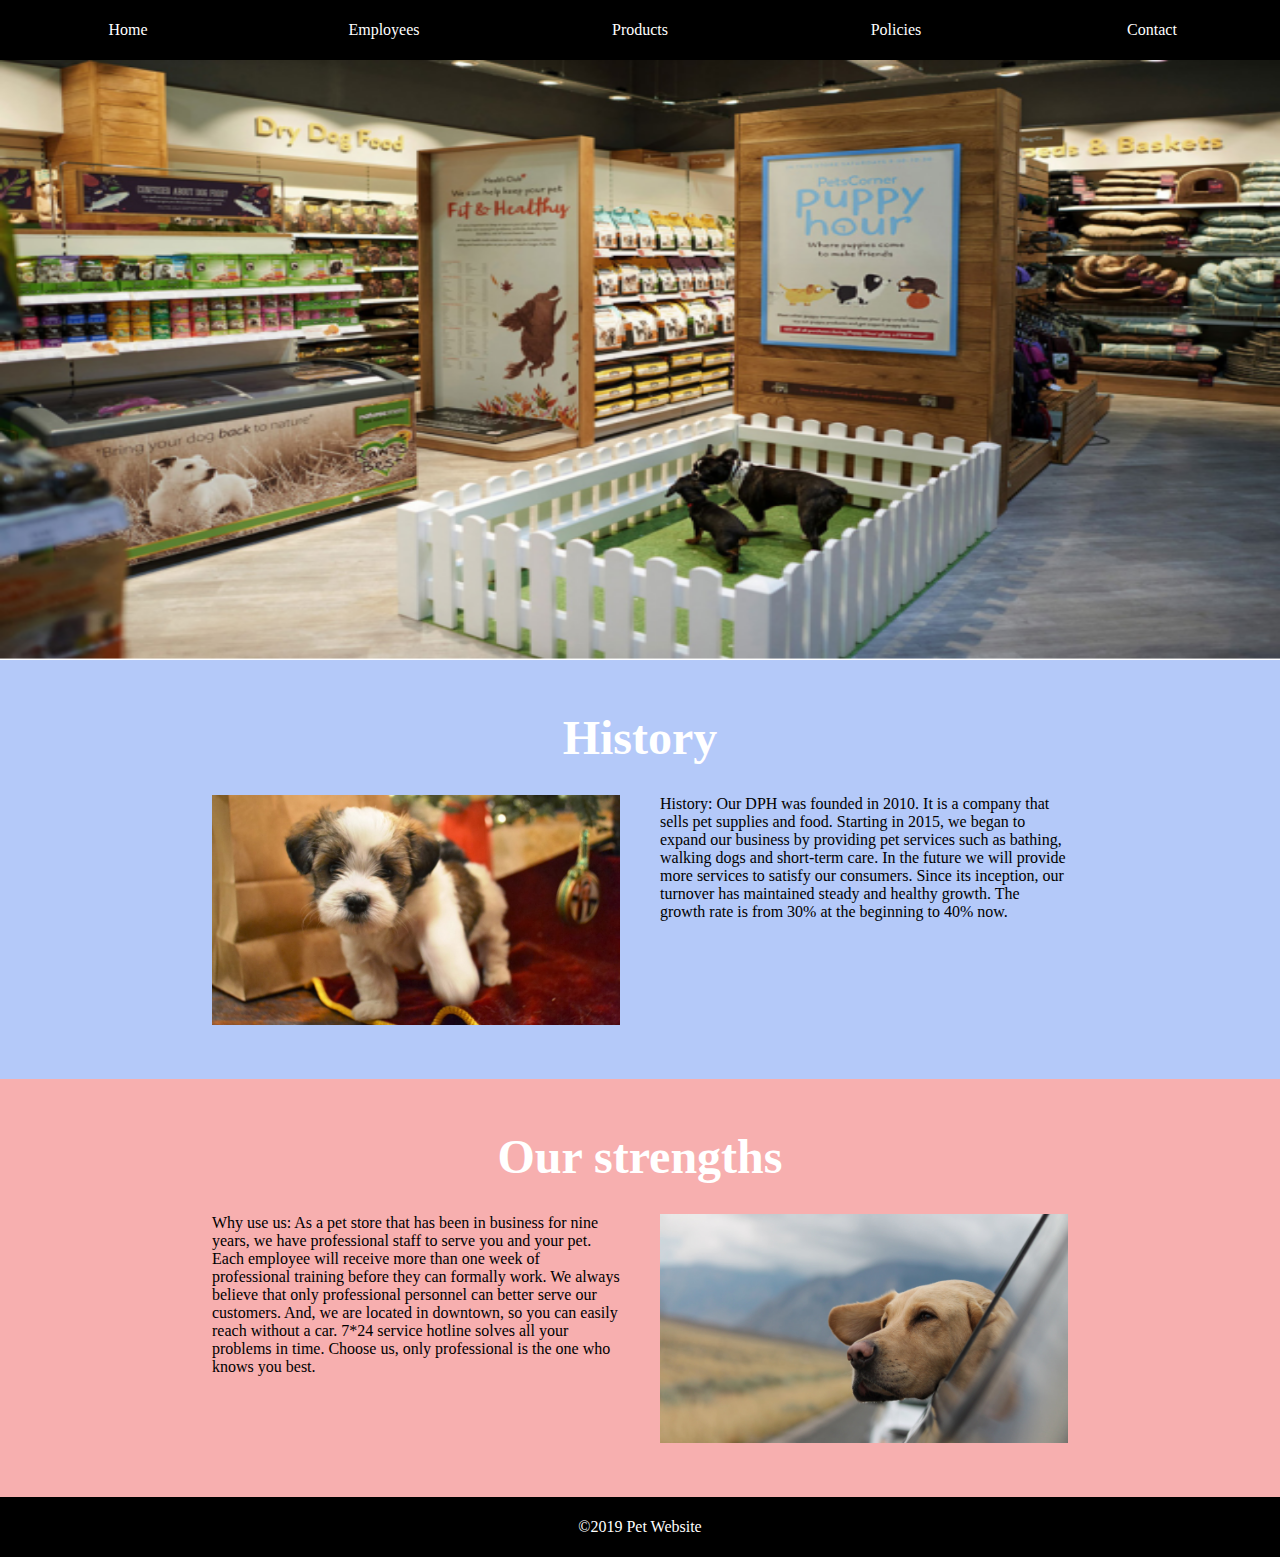
<file: index.html>
<!DOCTYPE html>
<html lang="en">
<head>
    <meta charset="UTF-8">
    <title>Durham Pet House</title>
    <link rel="stylesheet"  href="css/index.css">
</head>
<body>
<header>
    <ul>
        <li>
            <a href="javascript:;">
                Home
            </a>
        </li>
        <li>
            <a href="employees.html">
                Employees
            </a>
        </li>
        <li>
            <a href="products.html">
                Products
            </a>
        </li>
        <li>
            <a href="policies.html">
                Policies
            </a>
        </li>
        <li>
            <a href="contact.html">
                Contact
            </a>
        </li>
    </ul>
</header>
<div class="contain">
    <div class="ban">
        <img src="images/i1.jpg" alt="">
    </div>
    <div class="his">
        <h1>
            History
        </h1>
        <div class="bg">
            <div class="bg_img">
                <img src="images/b1.jpg" alt="">
            </div>
            <div>
                History: Our DPH was founded in 2010. It is a company that sells pet supplies and food. Starting in 2015, we began to expand our business by providing pet services such as bathing, walking dogs and short-term care. In the future we will provide more services to satisfy our consumers. Since its inception, our turnover has maintained steady and healthy growth. The growth rate is from 30% at the beginning to 40% now.
            </div>
        </div>
    </div>
    <div class="his his2">
        <h1>
            Our strengths
        </h1>
        <div class="bg">
            <div>
                Why use us: As a pet store that has been in business for nine years, we have professional staff to serve you and your pet. Each employee will receive more than one week of professional training before they can formally work. We always believe that only professional personnel can better serve our customers. And, we are located in downtown, so you can easily reach without a car. 7*24 service hotline solves all your problems in time. Choose us, only professional is the one who knows you best.
            </div>
            <div class="bg_img">
                <img src="images/b3.jpg" alt="">
            </div>
        </div>
    </div>
</div>
<div class="footer">
    &copy;2019 Pet Website
</div>
</body>
</html>
</file>
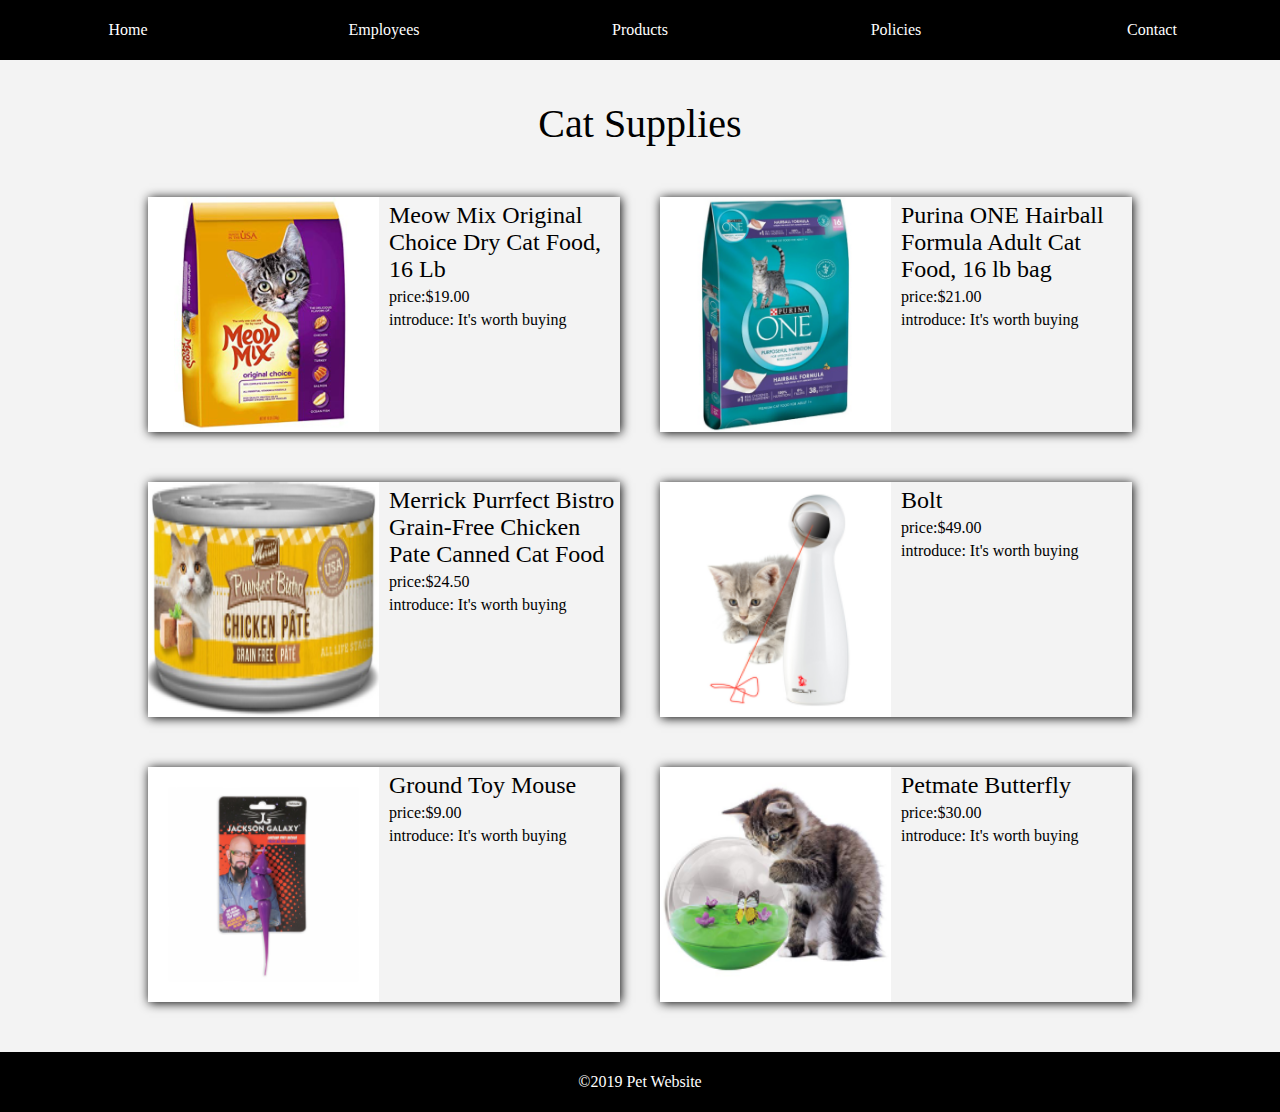
<file: catsupplies.html>
<!DOCTYPE html>
<html lang="en">
<head>
    <meta charset="UTF-8">
    <title>dog</title>
    <link rel="stylesheet" type="text/css" href="css/catsupplies.css">
</head>
<body>
<header>
    <ul>
        <li>
            <a href="index.html">
                Home
            </a>
        </li>
        <li>
            <a href="employees.html">
                Employees
            </a>
        </li>
        <li>
            <a href="products.html">
                Products
            </a>
        </li>
        <li>
            <a href="policies.html">
                Policies
            </a>
        </li>
        <li>
            <a href="contact.html">
                Contact
            </a>
        </li>
    </ul>
</header>

<div class="contain">
    <div class="title">
        Cat Supplies
    </div>
    <div class="wrap">
        <div class="list">
            <div class="list_img">
                <img src="images/c1.jpg" alt="">
            </div>
            <div class="l_con">
                <p class="tl">
                    Meow Mix Original Choice Dry Cat Food, 16 Lb
                </p>
                <p>price:$19.00</p>
                <p class="int">
                    introduce: It's worth buying
                </p>
            </div>
        </div>
        <div class="list">
            <div class="list_img">
                <img src="images/c2.jpg" alt="">
            </div>
            <div class="l_con">
                <p class="tl">
                    Purina ONE Hairball Formula Adult Cat Food, 16 lb bag
                </p>
                <p>price:$21.00</p>
                <p class="int">
                    introduce: It's worth buying
                </p>
            </div>
        </div>
    </div>
    <div class="wrap">
        <div class="list">
            <div class="list_img">
                <img src="images/c3.jpg" alt="">
            </div>
            <div class="l_con">
                <p class="tl">
                   Merrick Purrfect Bistro Grain-Free Chicken Pate Canned Cat Food
                </p>
                <p>price:$24.50</p>
                <p class="int">
                    introduce: It's worth buying
                </p>
            </div>
        </div>
        <div class="list">
            <div class="list_img">
                <img src="images/c4.jpg" alt="">
            </div>
            <div class="l_con">
                <p class="tl">
                   Bolt
                </p>
                <p>price:$49.00</p>
                <p class="int">
                    introduce: It's worth buying
                </p>
            </div>
        </div>
    </div>
    <div class="wrap">
        <div class="list">
            <div class="list_img">
                <img src="images/c5.jpg" alt="">
            </div>
            <div class="l_con">
                <p class="tl">
                    Ground Toy Mouse
                </p>
                <p>price:$9.00</p>
                <p class="int">
                    introduce: It's worth buying
                </p>
            </div>
        </div>
        <div class="list">
            <div class="list_img">
                <img src="images/c6.jpg" alt="">
            </div>
            <div class="l_con">
                <p class="tl">
                    Petmate Butterfly
                </p>
                <p>price:$30.00</p>
                <p class="int">
                    introduce: It's worth buying
                </p>
            </div>
        </div>
    </div>

</div>
<div class="footer">
    &copy;2019 Pet Website
</div>
</body>
</html>
</file>
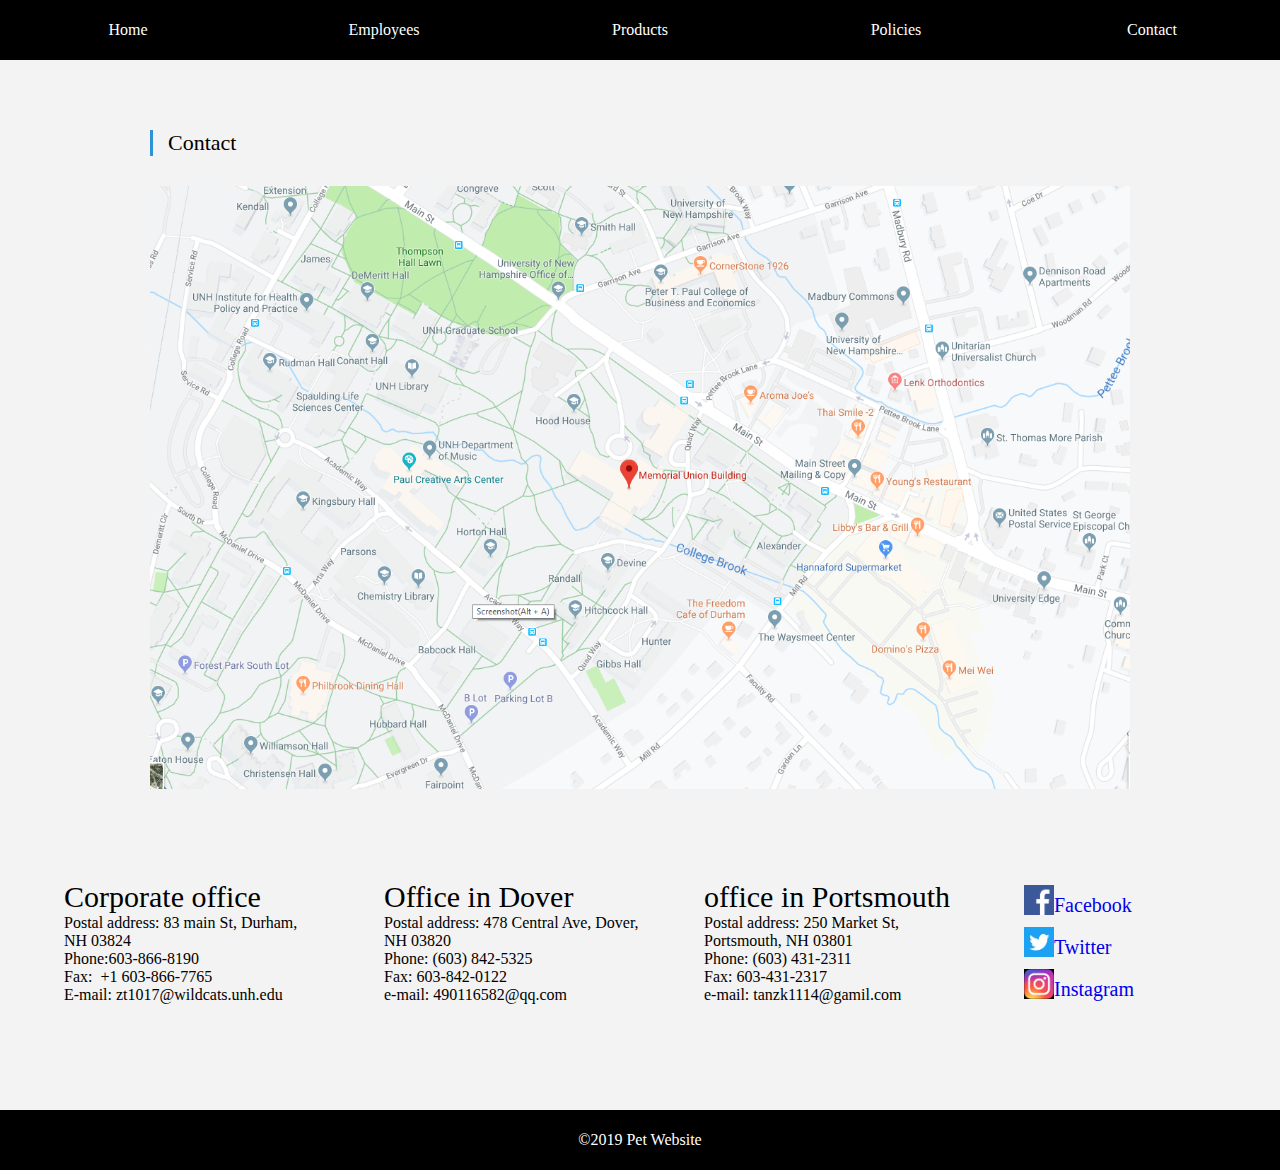
<file: contact.html>
<!DOCTYPE html>
<html lang="en">
<head>
	<meta charset="UTF-8">
	<title>contact</title>
	<link rel="stylesheet" href="css/contact.css">
</head>
<body>
	<header>
    <ul>
        <li>
            <a href="index.html">
                Home
            </a>
        </li>
        <li>
            <a href="employees.html">
                Employees
            </a>
        </li>
        <li>
            <a href="products.html">
                Products
            </a>
        </li>
        <li>
            <a href="policies.html">
                Policies
            </a>
        </li>
        <li>
            <a href="javascript:;">
                Contact
            </a>
        </li>
    </ul>
</header>
<div class="contact">
	<div class="contact_con">
		<div class="c_c_title">Contact</div>
		<div class="c_c_pic">
			<img src="images/gl.jpg" alt="" />
		</div>
	</div>
	<div class="inf">
		<div class="left">
			<div>
				Corporate office
			</div>
			<ul>
				<li>Postal address: 83 main St, Durham, NH 03824</li>
				<li>Phone:603-866-8190</li>
				<li>Fax:  +1 603-866-7765</li>
				<li>E-mail: zt1017@wildcats.unh.edu</li>
			</ul>
		</div>
		<div class="center">
			<div>
				Office in Dover
			</div>
			<ul>
				<li>Postal address: 478 Central Ave, Dover, NH 03820</li>
				<li>Phone: (603) 842-5325</li>
				<li>Fax: 603-842-0122</li>
				<li>e-mail: 490116582@qq.com</li>
			</ul>
		</div>
		<div class="right">
			<div>
				office in Portsmouth
			</div>
			<ul>
				<li>Postal address: 250 Market St, Portsmouth, NH 03801</li>
				<li>Phone: (603) 431-2311</li>
				<li>Fax: 603-431-2317</li>
				<li>e-mail: tanzk1114@gamil.com</li>
			</ul>
		</div>
		<div>
			<div class="logo">
				<div class="logo_img">
					<img src="images/l1.jpg" alt="">
				</div>
				<div>
					<a href="https://www.facebook.com/Petco/">Facebook</a>
				</div>
			</div>
			<div class="logo">
				<div class="logo_img">
					<img src="images/l2.jpg" alt="">
				</div>
				<div>
					<a href="https://twitter.com/Petco?ref_src=twsrc%5Egoogle%7Ctwcamp%5Eserp%7Ctwgr%5Eauthor">Twitter</a>
				</div>
			</div>
			<div class="logo">
				<div class="logo_img">
					<img src="images/l3.jpg" alt="">
				</div>
				<div>
					<a href="https://www.instagram.com/petco/?hl=en">Instagram</a>
				</div>
			</div>

		</div>
	</div>
	<div>
		<div>
			
		</div>
	</div>
</div>
<div class="footer">
    &copy;2019 Pet Website
</div>
</body>
</html>
</file>
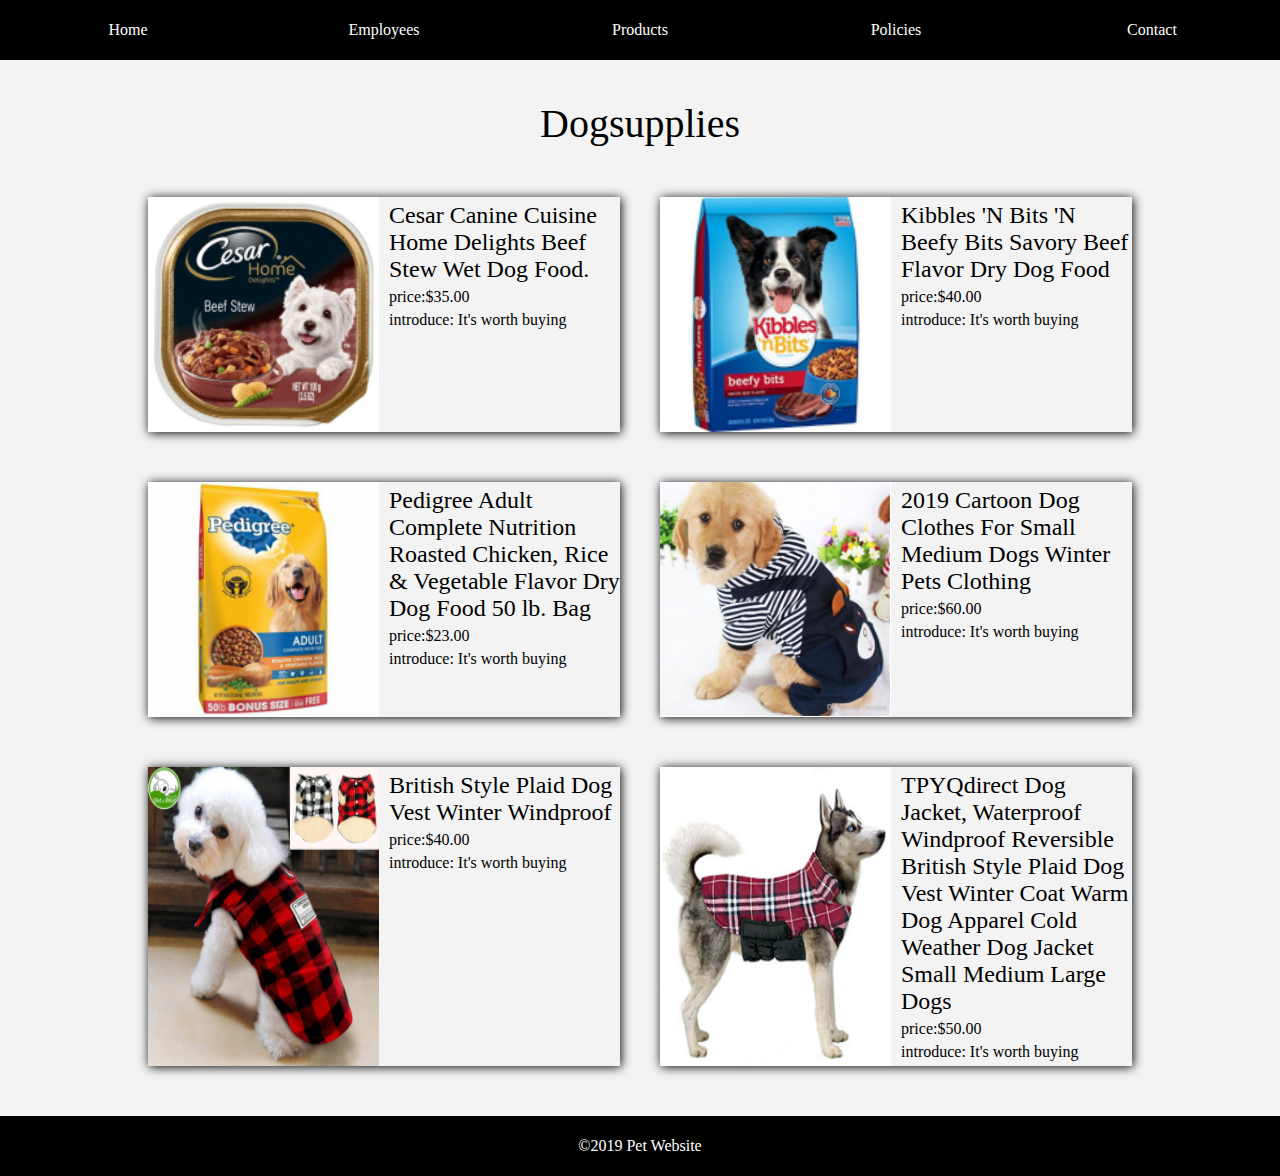
<file: dogsupplies.html>
<!DOCTYPE html>
<html lang="en">
<head>
    <meta charset="UTF-8">
    <title>dog</title>
    <link rel="stylesheet" href="css/dogsupplies.css">
</head>
<body>
<header>
    <ul>
        <li>
            <a href="index.html">
                Home
            </a>
        </li>
        <li>
            <a href="employees.html">
                Employees
            </a>
        </li>
        <li>
            <a href="products.html">
                Products
            </a>
        </li>
        <li>
            <a href="policies.html">
                Policies
            </a>
        </li>
        <li>
            <a href="contact.html">
                Contact
            </a>
        </li>
    </ul>
</header>
<div class="contain">
    <div class="title">
        Dogsupplies
    </div>
    <div class="wrap">
        <div class="list">
            <div class="list_img">
                <img src="images/p2.jpg" alt="">
            </div>
            <div class="l_con">
                <p class="tl">
                    Cesar Canine Cuisine Home Delights Beef Stew Wet Dog Food.
                </p>
                <p>price:$35.00</p>
            
                <p class="int">
                    introduce: It's worth buying
                </p>
            </div>
        </div>
        <div class="list">
            <div class="list_img">
                <img src="images/p3.jpg" alt="">
            </div>
            <div class="l_con">
                <p class="tl">
                    Kibbles 'N Bits 'N Beefy Bits Savory Beef Flavor Dry Dog Food
                </p>
                <p>price:$40.00</p>
               
                <p class="int">
                    introduce: It's worth buying
                </p>
            </div>
        </div>
    </div>
    <div class="wrap">
        <div class="list">
            <div class="list_img">
                <img src="images/p4.jpg" alt="">
            </div>
            <div class="l_con">
                <p class="tl">
                    Pedigree Adult Complete Nutrition Roasted Chicken, Rice & Vegetable Flavor Dry Dog Food 50 lb. Bag
                </p>
                <p>price:$23.00</p>
                <p class="int">
                    introduce: It's worth buying
                </p>
            </div>
        </div>
        <div class="list">
            <div class="list_img">
                <img src="images/p5.png" alt="">
            </div>
            <div class="l_con">
                <p class="tl">
                    2019 Cartoon Dog Clothes For Small Medium Dogs Winter Pets Clothing
                </p>
                <p>price:$60.00</p>
                <p class="int">
                    introduce: It's worth buying
                </p>
            </div>
        </div>
    </div>
    <div class="wrap">
        <div class="list">
            <div class="list_img">
                <img src="images/p6.jpg" alt="">
            </div>
            <div class="l_con">
                <p class="tl">
                    British Style Plaid Dog Vest Winter Windproof
                </p>
                <p>price:$40.00</p>
                <p class="int">
                    introduce: It's worth buying
                </p>
            </div>
        </div>
        <div class="list">
            <div class="list_img">
                <img src="images/p7.jpg" alt="">
            </div>
            <div class="l_con">
                <p class="tl">
                   TPYQdirect Dog Jacket, Waterproof Windproof Reversible British Style Plaid Dog Vest Winter Coat Warm Dog Apparel Cold Weather Dog Jacket Small Medium Large Dogs
                </p>
                <p>price:$50.00</p>
                <p class="int">
                    introduce: It's worth buying
                </p>
            </div>
        </div>
    </div>
</div>
<div class="footer">
    &copy;2019 Pet Website
</div>
</body>
</html>
</file>
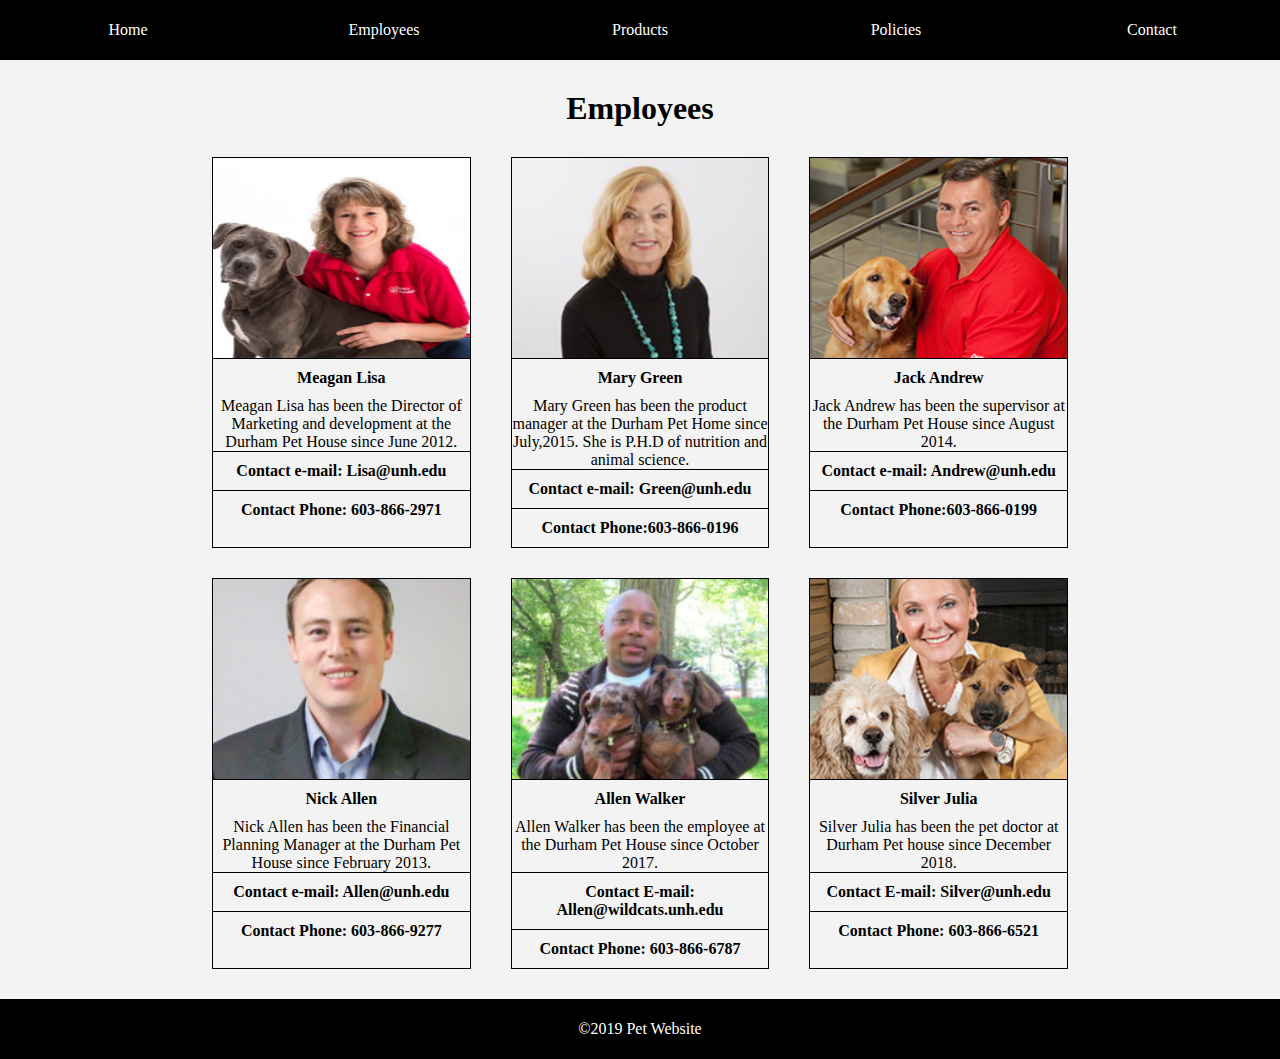
<file: employees.html>
<!DOCTYPE html>
<html lang="en">
<head>
    <meta charset="UTF-8">
    <title>Title</title>
    <link rel="stylesheet" type="text/css" href="css/employees.css">
</head>
<body>
<header>
    <ul>
        <li>
            <a href="index.html">
                Home
            </a>
        </li>
        <li>
            <a href="javascript:;">
                Employees
            </a>
        </li>
        <li>
            <a href="products.html">
                Products
            </a>
        </li>
        <li>
            <a href="policies.html">
                Policies
            </a>
        </li>
        <li>
            <a href="contact.html">
                Contact
            </a>
        </li>
    </ul>
</header>
<div class="contain">
    <h1>
        Employees
    </h1>
    <div class="wrap">
        <div class="wrap_con">
            <div class="list">
                <div class="list_img">
                    <img src="images/e1.jpg" alt="">
                </div>
                <div class="list_name lx">
                    <span>Meagan Lisa</span>
                </div>
                <div>
                     Meagan Lisa has been the Director of Marketing and development
                     at the Durham Pet House since June 2012.
                </div>
                <div class="list_exe lx">
                    Contact e-mail: Lisa@unh.edu
                </div>
                <div class="list_tel lx">
                    Contact Phone: 603-866-2971
                </div>
            </div>
            <div class="list">
                <div class="list_img">
                    <img src="images/e2.jpg" alt="">
                </div>
                <div class="list_name lx">
                     Mary Green
                </div>
                <div>
                    Mary Green has been the product manager at the Durham Pet Home since July,2015. She is P.H.D of nutrition and animal science.
                </div>
                <div class="list_exe lx">
                    Contact e-mail: Green@unh.edu
                </div>
                <div class="list_tel lx">
                    Contact Phone:603-866-0196
                </div>
            </div>
            <div class="list">
                <div class="list_img">
                    <img src="images/e3.jpg" alt="">
                </div>
                <div class="list_name lx">
                    Jack Andrew
                </div>
                <div>
                    Jack Andrew has been the supervisor at the Durham Pet House since August 2014. 
                </div>
                <div class="list_exe lx">
                   Contact e-mail: Andrew@unh.edu
                </div>
                <div class="list_tel lx">
                    Contact Phone:603-866-0199
                </div>
            </div>
        </div>
        <div class="wrap_con">
            <div class="list">
                <div class="list_img">
                    <img src="images/e4.jpg" alt="">
                </div>
                <div class="list_name lx">
                    Nick Allen  
                </div>
                <div>
                    Nick Allen has been the Financial Planning Manager at the Durham Pet House since February 2013.
                </div>
                <div class="list_exe lx">
                    Contact e-mail: Allen@unh.edu
                </div>
                <div class="list_tel lx">
                    Contact Phone: 603-866-9277
                </div>
            </div>
            <div class="list">
                <div class="list_img">
                    <img src="images/e5.jpg" alt="">
                </div>
                <div class="list_name lx">
                    Allen Walker
                </div>
                <div>
                    Allen Walker has been the employee at the Durham Pet House since October 2017.
                </div>
                <div class="list_exe lx">
                    Contact E-mail: Allen@wildcats.unh.edu  
                </div>
                <div class="list_tel lx">
                    Contact Phone: 603-866-6787
                </div>
            </div>
            <div class="list">
                <div class="list_img">
                    <img src="images/e6.jpg" alt="">
                </div>
                <div class="list_name lx">
                   Silver Julia
                </div>
                <div>
                    Silver Julia has been the pet doctor at Durham Pet house since December 2018.
                </div>
                <div class="list_exe lx">
                    Contact E-mail:  Silver@unh.edu
                </div>
                <div class="list_tel lx">
                    Contact Phone: 603-866-6521
                </div>
            </div>
        </div>
       
    </div>
</div>
<div class="footer">
    &copy;2019 Pet Website
</div>
</body>
</html>
</file>
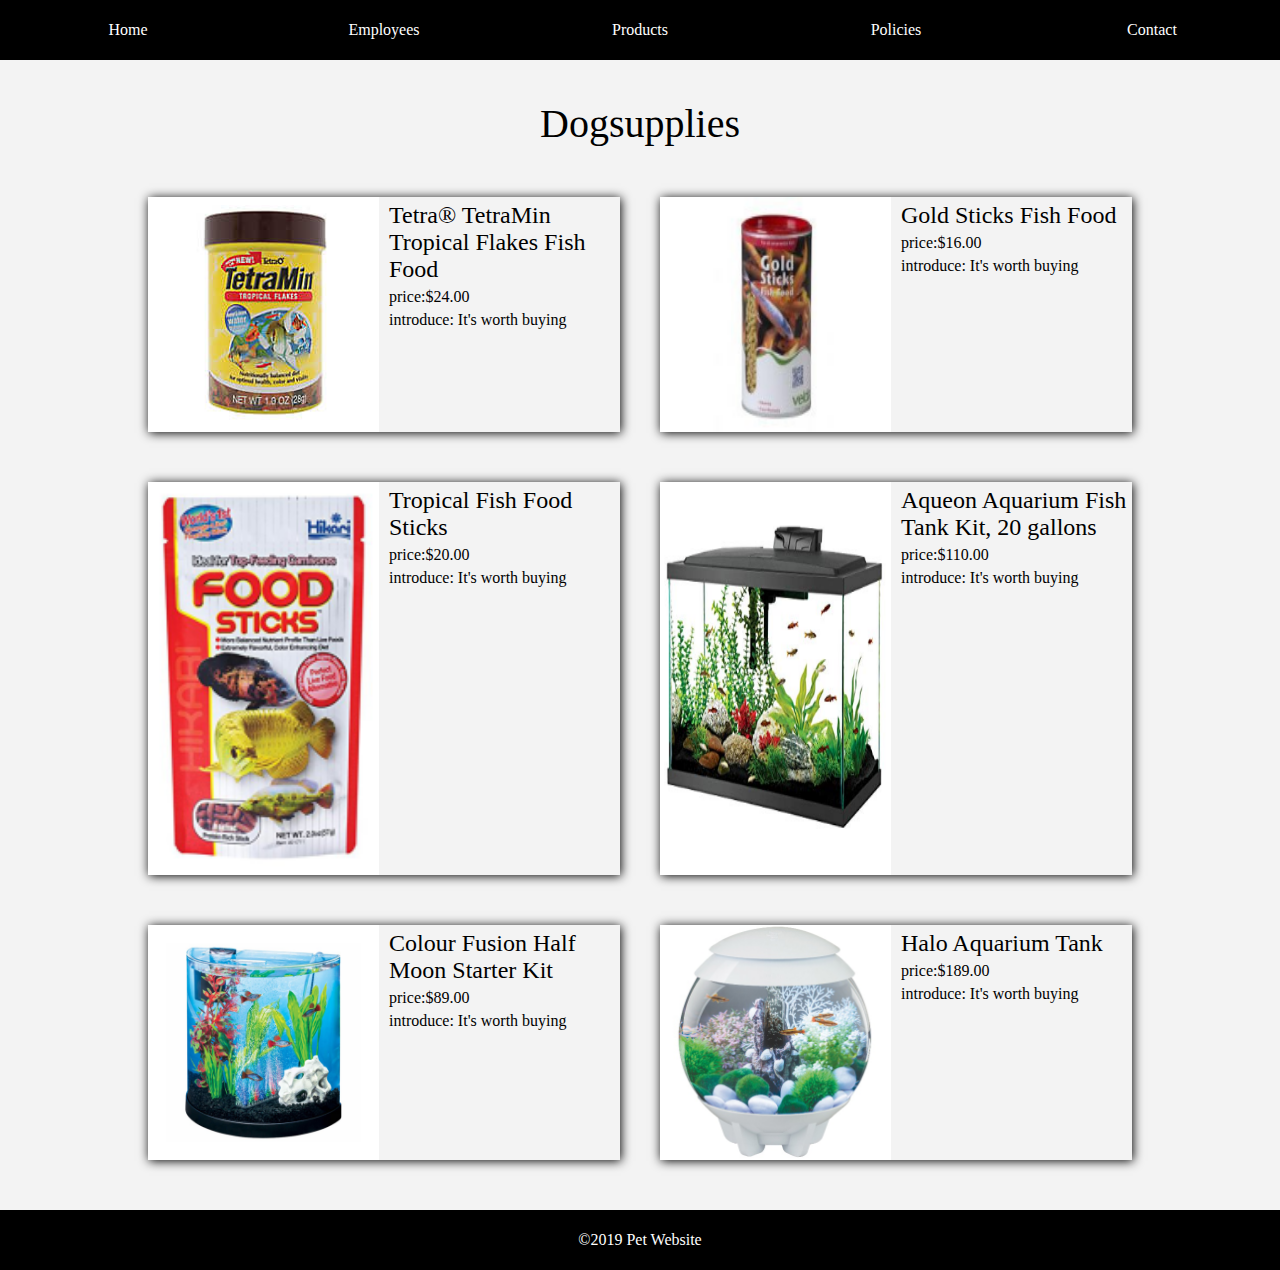
<file: fishsupplies.html>
<!DOCTYPE html>
<html lang="en">
<head>
    <meta charset="UTF-8">
    <title>dog</title>
    <link rel="stylesheet" href="css/fishsupplies.css">
</head>
<body>
<header>
    <ul>
        <li>
            <a href="index.html">
                Home
            </a>
        </li>
        <li>
            <a href="employees.html">
                Employees
            </a>
        </li>
        <li>
            <a href="products.html">
                Products
            </a>
        </li>
        <li>
            <a href="policies.html">
                Policies
            </a>
        </li>
        <li>
            <a href="contact.html">
                Contact
            </a>
        </li>
    </ul>
</header>

<div class="contain">
    <div class="title">
        Dogsupplies
    </div>
    <div class="wrap">
        <div class="list">
            <div class="list_img">
                <img src="images/f1.jpg" alt="">
            </div>
            <div class="l_con">
                <p class="tl">
                    Tetra® TetraMin Tropical Flakes Fish Food
                </p>
                <p>price:$24.00</p>
                <p class="int">
                    introduce: It's worth buying
                </p>
            </div>
        </div>
        <div class="list">
            <div class="list_img">
                <img src="images/f2.jpg" alt="">
            </div>
            <div class="l_con">
                <p class="tl">
                   Gold Sticks Fish Food
                </p>
                <p>price:$16.00</p>
                <p class="int">
                    introduce: It's worth buying
                </p>
            </div>
        </div>
    </div>
    <div class="wrap">
        <div class="list">
            <div class="list_img">
                <img src="images/f3.jpg" alt="">
            </div>
            <div class="l_con">
                <p class="tl">
                    Tropical Fish Food Sticks
                </p>
                <p>price:$20.00</p>
                <p class="int">
                    introduce: It's worth buying
                </p>
            </div>
        </div>
        <div class="list">
            <div class="list_img">
                <img src="images/f4.jpg" alt="">
            </div>
            <div class="l_con">
                <p class="tl">
                   Aqueon Aquarium Fish Tank Kit, 20 gallons
                </p>
                <p>price:$110.00</p>
                <p class="int">
                    introduce: It's worth buying
                </p>
            </div>
        </div>
    </div>
    <div class="wrap">
        <div class="list">
            <div class="list_img">
                <img src="images/f5.jpg" alt="">
            </div>
            <div class="l_con">
                <p class="tl">
                    Colour Fusion Half Moon Starter Kit
                </p>
                <p>price:$89.00</p>
                <p class="int">
                    introduce: It's worth buying
                </p>
            </div>
        </div>
        <div class="list">
            <div class="list_img">
                <img src="images/f6.jpg" alt="">
            </div>
            <div class="l_con">
                <p class="tl">
                    Halo Aquarium Tank
                </p>
                <p>price:$189.00</p>
                <p class="int">
                    introduce: It's worth buying
                </p>
            </div>
        </div>
    </div>
</div>
<div class="footer">
    &copy;2019 Pet Website
</div>
</body>
</html>
</file>
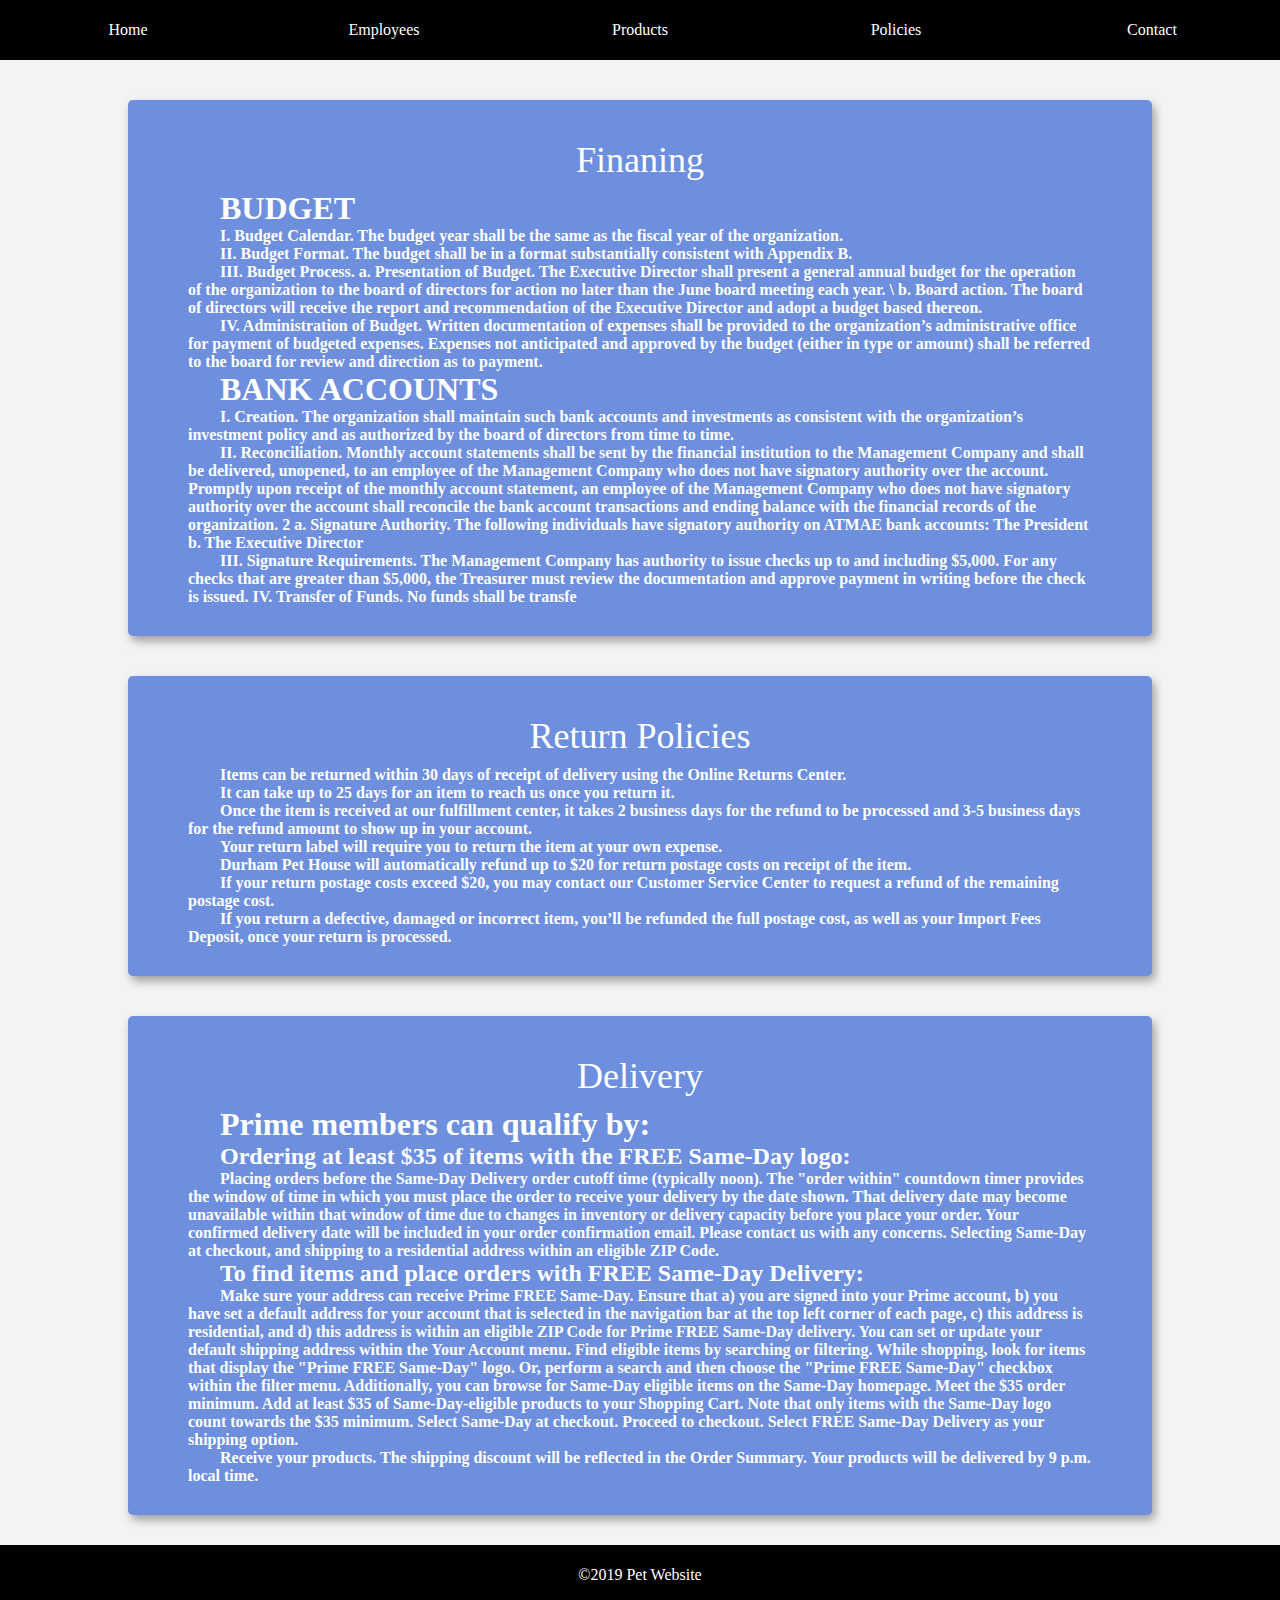
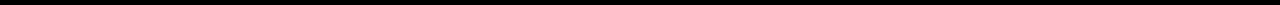
<file: policies.html>
<!DOCTYPE html>
<html lang="en">
<head>
    <meta charset="UTF-8">
    <title>Title</title>
    <link rel="stylesheet" type="text/css" href="css/policies.css">
</head>
<body>
<header>
    <ul>
        <li>
            <a href="index.html">
                Home
            </a>
        </li>
        <li>
            <a href="employees.html">
                Employees
            </a>
        </li>
        <li>
            <a href="products.html">
                Products
            </a>
        </li>
        <li>
            <a href="javascript:;">
                Policies
            </a>
        </li>
        <li>
            <a href="contact.html">
                Contact
            </a>
        </li>
    </ul>
</header>

<div class="contain">
    <div class="list">
        <div class="tl">
            Finaning
        </div>
        <div class="text">
            <h1>BUDGET</h1>
			<h4>I. Budget Calendar. The budget year shall be the same as the fiscal year of the organization. </h4>
			<h4>II. Budget Format. The budget shall be in a format substantially consistent with Appendix B. </h4>
			<h4>III. Budget Process. a. Presentation of Budget. The Executive Director shall present a general annual budget for the operation of the organization to the board of directors for action no later than the June board meeting each year. \
			b. Board action. The board of directors will receive the report and recommendation of the Executive Director and adopt a budget based thereon. </h4>
			<h4>IV. Administration of Budget. Written documentation of expenses shall be provided to the organization’s administrative office for payment of budgeted expenses. Expenses not anticipated and approved by the budget (either in type or amount) shall be referred to the board for review and direction as to payment. </h4>
			<h1>BANK ACCOUNTS </h1>
			<h4>I. Creation. The organization shall maintain such bank accounts and investments as consistent with the organization’s investment policy and as authorized by the board of directors from time to time. </h4>
			<h4>II. Reconciliation. Monthly account statements shall be sent by the financial institution to the Management Company and shall be delivered, unopened, to an employee of the Management Company who does not have signatory authority over the account. Promptly upon receipt of the monthly account statement, an employee of the Management Company who does not have signatory authority over the account shall reconcile the bank account transactions and ending balance with the financial records of the organization. 2 a. Signature Authority. The following individuals have signatory authority on ATMAE bank accounts: The President b. The Executive Director </h4>
			<h4>III. Signature Requirements. The Management Company has authority to issue checks up to and including $5,000. For any checks that are greater than $5,000, the Treasurer must review the documentation and approve payment in writing before the check is issued. IV. Transfer of Funds. No funds shall be transfe</h4>
        </div>
    </div>
    <div class="list">
        <div class="tl">
            Return Policies
        </div>
        <div class="text">
            <h4>Items can be returned within 30 days of receipt of delivery using the Online Returns Center.</h4>
			 <h4>It can take up to 25 days for an item to reach us once you return it. </h4>
			<h4>Once the item is received at our fulfillment center, it takes 2 business days for the refund to be processed and 3-5 business days for the refund amount to show up in your account.</h4>
            <h4>Your return label will require you to return the item at your own expense. </h4>
			<h4>Durham Pet House will automatically refund up to $20 for return postage costs on receipt of the item. </h4>
			<h4>If your return postage costs exceed $20, you may contact our Customer Service Center to request a refund of the remaining postage cost. </h4>
			<h4>If you return a defective, damaged or incorrect item, you’ll be refunded the full postage cost, as well as your Import Fees Deposit, once your return is processed.</h4>
        </div>
    </div>
    <div class="list">
        <div class="tl">
            Delivery 
        </div>
        <div class="text">
           <h1>Prime members can qualify by:</h1>
            <h2>Ordering at least $35 of items with the FREE Same-Day logo:</h2>
            <h4>Placing orders before the Same-Day Delivery order cutoff time (typically noon). The "order within" countdown timer provides the window of time in which you must place the order to receive your delivery by the date shown. That delivery date may become unavailable within that window of time due to changes in inventory or delivery capacity before you place your order. Your confirmed delivery date will be included in your order confirmation email. Please contact us with any concerns.
            Selecting Same-Day at checkout, and shipping to a residential address within an eligible ZIP Code.</h4>
            <h2>To find items and place orders with FREE Same-Day Delivery:</h2>
            <h4>Make sure your address can receive Prime FREE Same-Day. Ensure that a) you are signed into your Prime account, b) you have set a default address for your account that is selected in the navigation bar at the top left corner of each page, c) this address is residential, and d) this address is within an eligible ZIP Code for Prime FREE Same-Day delivery. You can set or update your default shipping address within the Your Account menu.
            Find eligible items by searching or filtering. While shopping, look for items that display the "Prime FREE Same-Day" logo. Or, perform a search and then choose the "Prime FREE Same-Day" checkbox within the filter menu. Additionally, you can browse for Same-Day eligible items on the Same-Day homepage.
            Meet the $35 order minimum. Add at least $35 of Same-Day-eligible products to your Shopping Cart. Note that only items with the Same-Day logo count towards the $35 minimum.
            Select Same-Day at checkout. Proceed to checkout. Select FREE Same-Day Delivery as your shipping option.</h4>
            <h4>Receive your products. The shipping discount will be reflected in the Order Summary. Your products will be delivered by 9 p.m. local time.</h4>
        </div>
    </div>

</div>
<div class="footer">
    &copy;2019 Pet Website
</div>
</body>
</html>
</file>
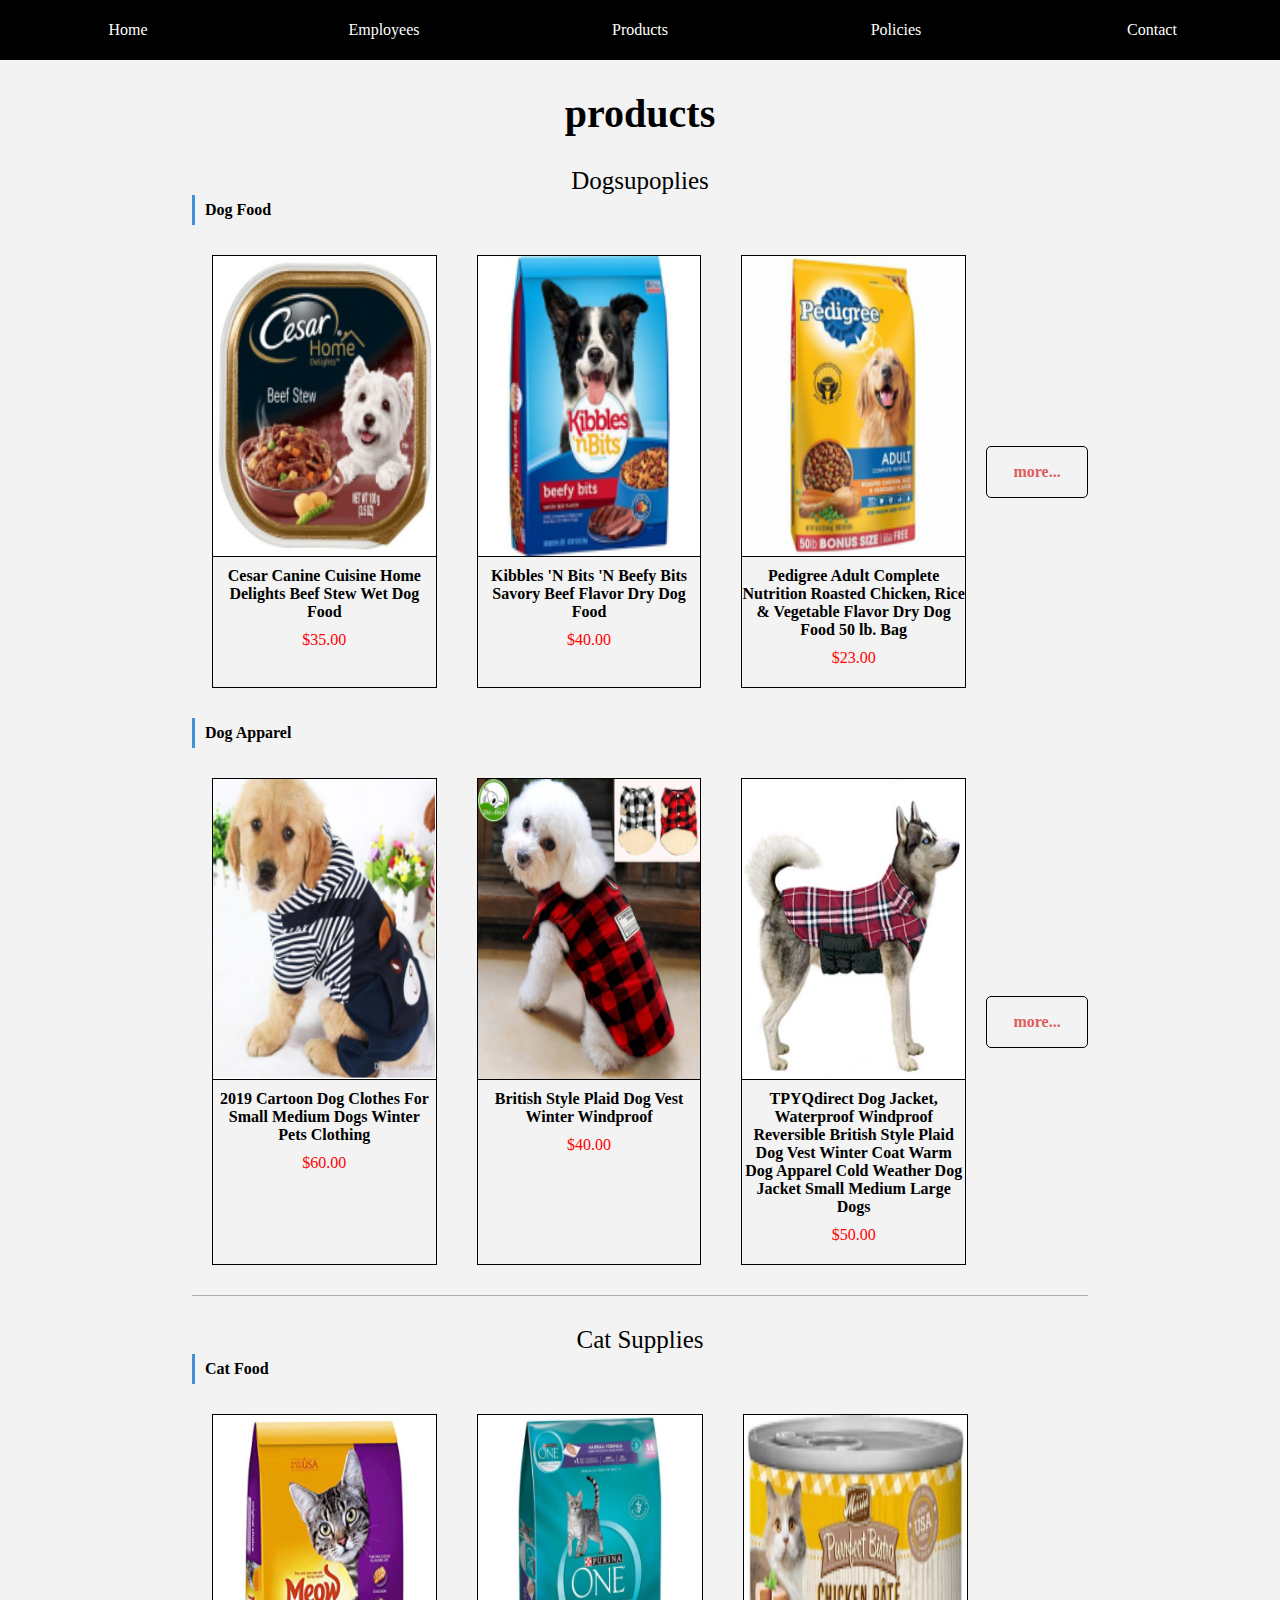
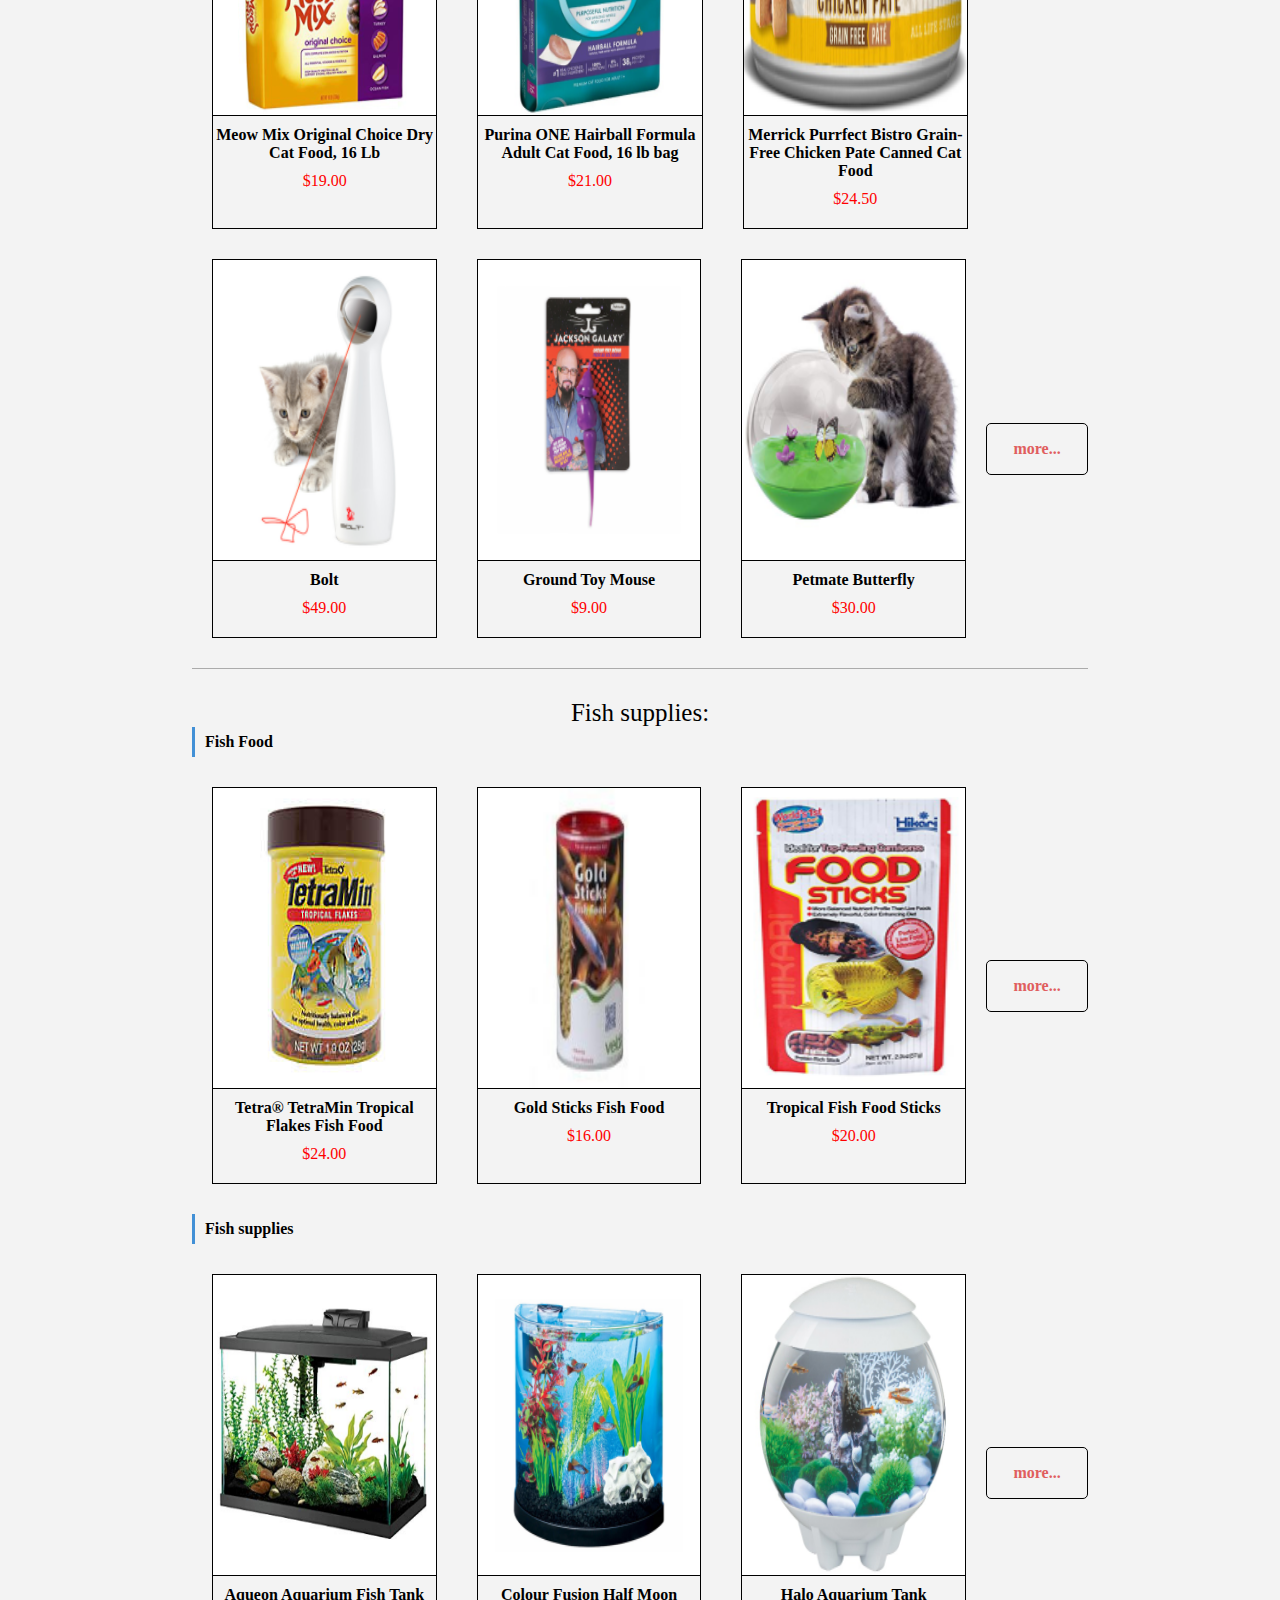
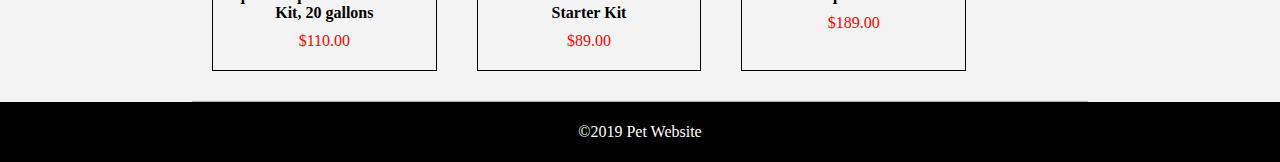
<file: products.html>
<!DOCTYPE html>
<html lang="en">
<head>
    <meta charset="UTF-8">
    <title>Title</title>
    <link rel="stylesheet" href="css/products.css">
</head>
<body>
<header>
    <ul>
        <li>
            <a href="index.html">
                Home
            </a>
        </li>
        <li>
            <a href="employees.html">
                Employees
            </a>
        </li>
        <li>
            <a href="javascript:;">
                Products
            </a>
        </li>
        <li>
            <a href="policies.html">
                Policies
            </a>
        </li>
        <li>
            <a href="contact.html">
                Contact
            </a>
        </li>
    </ul>
</header>
<div class="contain">
    <h1>
        products
    </h1>
    <div class="wrap">
        
        <div class="dog">
            <p class="dog_tl">Dogsupoplies</p>
            <div class="zz">
                <div class="z1">
                    
                </div>
                <div class="z2">
                    Dog Food
                </div>
            </div>
            <div class="wrap_con">
                <div  class="list">
                    <div class="list_img">
                        <img src="images/p2.jpg" alt="">
                    </div>
                    <div class="list_name lx">
                         Cesar Canine Cuisine Home Delights Beef Stew Wet Dog Food
                    </div>
                    <div class="price">
                         $35.00
                    </div>
                </div>
                <div  class="list">
                    <div class="list_img">
                        <img src="images/p3.jpg" alt="">
                    </div>
                    <div class="list_name lx">
                        Kibbles 'N Bits 'N Beefy Bits Savory Beef Flavor Dry Dog Food
                    </div>
                     <div class="price">
                        $40.00
                    </div>
                </div>
                <div class="list">
                    <div class="list_img">
                        <img src="images/p4.jpg" alt="">
                    </div>
                    <div class="list_name lx">
                        Pedigree Adult Complete Nutrition Roasted Chicken, Rice & Vegetable Flavor Dry Dog Food 50 lb. Bag
                    </div>
                    <div class="price">
                        $23.00
                    </div>
                </div>
                <a href="dogsupplies.html" class="more">
                    more...
                </a>
            </div>
            <div class="zz">
                <div class="z1">
                    
                </div>
                <div class="z2">
                    Dog Apparel
                </div>
            </div>
           <div class="wrap_con">
                <div class="list">
                    <div class="list_img">
                        <img src="images/p5.png" alt="">
                    </div>
                    <div class="list_name lx">
                        2019 Cartoon Dog Clothes For Small Medium Dogs Winter Pets Clothing
                    </div>
                    <div class="price">
                        $60.00
                    </div>
                </div>
                <div class="list">
                    <div class="list_img">
                        <img src="images/p6.jpg" alt="">
                    </div>
                    <div class="list_name lx">
                        British Style Plaid Dog Vest Winter Windproof
                    </div>
                    <div class="price">
                        $40.00
                    </div>
                </div>
                <div class="list">
                    <div class="list_img">
                        <img src="images/p7.jpg" alt="">
                    </div>
                    <div class="list_name lx">
                        TPYQdirect Dog Jacket, Waterproof Windproof Reversible British Style Plaid Dog Vest Winter Coat Warm Dog Apparel Cold Weather Dog Jacket Small Medium Large Dogs
                    </div>
                    <div class="price">
                        $50.00
                    </div>
                </div>
               <a href="dogsupplies.html" class="more">
                   more...
               </a>
            </div>
        </div>
       <div class="dog">
            <p class="dog_tl">Cat Supplies</p>
            <div class="zz">
                <div class="z1">
                    
                </div>
                <div class="z2">
                    Cat Food
                </div>
            </div>
            <div class="wrap_con">
                <div class="list">
                    <div class="list_img">
                        <img src="images/c1.jpg" alt="">
                    </div>
                    <div class="list_name lx">
                         Meow Mix Original Choice Dry Cat Food, 16 Lb
                    </div>
                    <div class="price">
                        $19.00
                    </div>
                </div>
                <div class="list">
                    <div class="list_img">
                        <img src="images/c2.jpg" alt="">
                    </div>
                    <div class="list_name lx">
                       Purina ONE Hairball Formula Adult Cat Food, 16 lb bag
                    </div>
                     <div class="price">
                        $21.00
                    </div>
                </div>
                <div class="list">
                    <div class="list_img">
                        <img src="images/c3.jpg" alt="">
                    </div>
                    <div class="list_name lx">
                       Merrick Purrfect Bistro Grain-Free Chicken Pate Canned Cat Food
                    </div>
                    <div class="price">
                        $24.50
                    </div>
                </div>
                <div class="more more2">
                    
                </div>
            </div>
            
           <div class="wrap_con">
                <div class="list">
                    <div class="list_img">
                        <img src="images/c4.jpg" alt="">
                    </div>
                    <div class="list_name lx">
                        Bolt
                    </div>
                    <div class="price">
                        $49.00
                    </div>
                </div>
                <div class="list">
                    <div class="list_img">
                        <img src="images/c5.jpg" alt="">
                    </div>
                    <div class="list_name lx">
                        Ground Toy Mouse
                    </div>
                    <div class="price">
                        $9.00
                    </div>
                </div>
                <div class="list">
                    <div class="list_img">
                        <img src="images/c6.jpg" alt="">
                    </div>
                    <div class="list_name lx">
                        Petmate Butterfly
                    </div>
                    <div class="price">
                        $30.00
                    </div>
                </div>
               <a href="catsupplies.html" class="more">
                   more...
               </a>
            </div>
        </div>
         <div class="dog">
            <p class="dog_tl">Fish supplies:</p>
            <div class="zz">
                <div class="z1">
                    
                </div>
                <div class="z2">
                    Fish Food
                </div>
            </div>
            <div class="wrap_con">
                <div class="list">
                    <div class="list_img">
                        <img src="images/f1.jpg" alt="">
                    </div>
                    <div class="list_name lx">
                         Tetra® TetraMin Tropical Flakes Fish Food
                    </div>
                    <div class="price">
                         $24.00
                    </div>
                </div>
                <div class="list">
                    <div class="list_img">
                        <img src="images/f2.jpg" alt="">
                    </div>
                    <div class="list_name lx">
                        Gold Sticks Fish Food
                    </div>
                     <div class="price">
                        $16.00
                    </div>
                </div>
                <div class="list">
                    <div class="list_img">
                        <img src="images/f3.jpg" alt="">
                    </div>
                    <div class="list_name lx">
                      Tropical Fish Food Sticks
                    </div>
                    <div class="price">
                        $20.00
                    </div>
                </div>
                <a href="fishsupplies.html" class="more">
                    more...
                </a>
            </div>
            <div class="zz">
                <div class="z1">
                    
                </div>
                <div class="z2">
                    Fish supplies
                </div>
            </div>
           <div class="wrap_con">
                <div class="list">
                    <div class="list_img">
                        <img src="images/f4.jpg" alt="">
                    </div>
                    <div class="list_name lx">
                        Aqueon Aquarium Fish Tank Kit, 20 gallons
                    </div>
                    <div class="price">
                        $110.00
                    </div>
                </div>
                <div class="list">
                    <div class="list_img">
                        <img src="images/f5.jpg" alt="">
                    </div>
                    <div class="list_name lx">
                        Colour Fusion Half Moon Starter Kit
                    </div>
                    <div class="price">
                        $89.00
                    </div>
                </div>
                <div class="list">
                    <div class="list_img">
                        <img src="images/f6.jpg" alt="">
                    </div>
                    <div class="list_name lx">
                        Halo Aquarium Tank
                    </div>
                    <div class="price">
                        $189.00
                    </div>
                </div>
               <a href="fishsupplies.html" class="more">
                   more...
               </a>
            </div>
        </div>
    </div>
</div>
<div class="footer">
    &copy;2019 Pet Website
</div>
</body>
</html>
</file>
<file: css/index.css>
*{
    margin:0;
    padding:0;
}
body{
    background: #f3f3f3;
}
a,li{
    list-style: none;
    text-decoration: none;
}
header{
    width:100%;
    height: 60px;
    background: #000;
}
header ul{
    width:100%;
}
header ul li{
    line-height:60px;
    float: left;
    width: 20%;
    text-align: center;
}
header ul li a{
    color: #fff;
    transition:all 0.5s;
    -webkit-transition:all 0.5s;
}
header ul li a:hover{
    color:red;
}
.contain{
    width:100%;

}
.ban{
    width:100%;
}
.ban img{
    width:100%;
    height:600px;
    display: block;
}
.his{
    width:100%;
    background: #b4c9f9;
    padding: 50px 0;
}
.his h1{
    text-align: center;
    color: #fff;
    font-size: 3em;
}
.bg{
    display: flex;
    padding:0 15%;
    margin-top: 30px;
}
.bg>div{
    flex:1;
    margin:0 20px;
}
.bg_img img{
    width:100%;
}
.his2{
    background: #f7afaf;
}
.footer{
    width:100%;
    height: 60px;
    line-height: 60px;
    text-align: center;
    background: #000;
    color: #fff;
}
</file>
<file: css/catsupplies.css>
*{
    margin:0;
    padding:0;
}
body{
    background: #f3f3f3;
}
a,li{
    list-style: none;
    text-decoration: none;
}
header{
    width:100%;
    height: 60px;
    background: #000;
}
header ul{
    width:100%;
}
header ul li{
    line-height:60px;
    float: left;
    width: 20%;
    text-align: center;
}
header ul li a{
    color: #fff;
    transition:all 0.5s;
    -webkit-transition:all 0.5s;
}
header ul li a:hover{
    color:red;
}
.contain{
    width:80%;
    margin:0 auto;
}
.title{
    text-align: center;
    font-size: 40px;
    margin:40px 0;
}
.wrap{
    width:100%;
    display: flex;
    margin:50px 0;
}
.list{
    flex:1;
    display: flex;
    margin:0 20px;
    box-shadow: 1px 1px 10px black;
}
.list div{
    flex:1;
}
.list>div img{
    width:100%;
    height:100%;
}

.l_con{
    padding-left: 10px;
    box-sizing: border-box;
}
.tl{
    font-size: 24px;
    margin-left: -5px;
}
.int{
    word-wrap:break-word
}
.l_con>p{
    margin:5px 0;
}
.footer{
    width:100%;
    height: 60px;
    line-height: 60px;
    text-align: center;
    background: #000;
    color: #fff;
}
</file>
<file: css/contact.css>
*{
    margin:0;
    padding:0;
}
body{
    background: #f3f3f3;
}
a,li{
    list-style: none;
    text-decoration: none;
}
header{
    width:100%;
    height: 60px;
    background: #000;
}
header ul{
    width:100%;
}
header ul li{
    line-height:60px;
    float: left;
    width: 20%;
    text-align: center;
}
header ul li a{
    color: #fff;
    transition:all 0.5s;
    -webkit-transition:all 0.5s;
}
header ul li a:hover{
    color:red;
}
.contact {
	position: relative;
	width: 100%;
	height: 1050px;

}
.contact_con {
	position: inherit;
	top: 70px;
	width: 980px;
	height: 900px;
	margin: 0 auto;
}
.c_c_title {
	padding-left: 15px;
	border-left: 3px solid #2E93D6;
	font-size: 22px;
}
.c_c_pic {
	margin-top: 30px;
}
.c_c_pic img{
	width:100%;
}
.inf{
	width: 100%;
	display: flex;
	margin-top: -80px;
}
.inf>div{
	flex:1;
	padding-left: 5%;
}
.inf>div div{
	font-size: 30px;
}
.logo{
	display: flex;
	margin: 5px 0;
}
.logo div a{
	font-size: 20px;
}
.logo_img img{
	width: 30px;
}
.footer{
    width:100%;
    height: 60px;
    line-height: 60px;
    text-align: center;
    background: #000;
    color: #fff;
}
</file>
<file: css/dogsupplies.css>
*{
    margin:0;
    padding:0;
}
body{
    background: #f3f3f3;
}
a,li{
    list-style: none;
    text-decoration: none;
}
header{
    width:100%;
    height: 60px;
    background: #000;
}
header ul{
    width:100%;
}
header ul li{
    line-height:60px;
    float: left;
    width: 20%;
    text-align: center;
}
header ul li a{
    color: #fff;
    transition:all 0.5s;
    -webkit-transition:all 0.5s;
}
header ul li a:hover{
    color:red;
}
.contain{
    width:80%;
    margin:0 auto;
}
.title{
    text-align: center;
    font-size: 40px;
    margin:40px 0;
}
.wrap{
    width:100%;
    display: flex;
    margin:50px 0;
}
.list{
    flex:1;
    display: flex;
    margin:0 20px;
    box-shadow: 1px 1px 10px black;
}
.list div{
    flex:1;
}
.list>div img{
    width:100%;
    height:100%;
}

.l_con{
    padding-left: 10px;
    box-sizing: border-box;
}
.tl{
    font-size: 24px;
    margin-left: -5px;
}
.int{
    word-wrap:break-word
}
.l_con>p{
    margin:5px 0;
}
.footer{
    width:100%;
    height: 60px;
    line-height: 60px;
    text-align: center;
    background: #000;
    color: #fff;
}
</file>
<file: css/employees.css>
*{
    margin:0;
    padding:0;
}
body{
    background: #f3f3f3;
}
a,li{
    list-style: none;
    text-decoration: none;
}
header{
    width:100%;
    height: 60px;
    background: #000;
}
header ul{
    width:100%;
}
header ul li{
    line-height:60px;
    float: left;
    width: 20%;
    text-align: center;
}
header ul li a{
    color: #fff;
    transition:all 0.5s;
    -webkit-transition:all 0.5s;
}
header ul li a:hover{
    color:red;
}
.contain{
    width:100%;
    padding:0 15%;
    box-sizing: border-box;
}
.contain h1{
    text-align: center;
    margin:30px 0;
}
.wrap{
    width:100%;
}
.wrap_con{
    display: flex;
    margin:30px 0;

}
.list{
    flex:1;
    margin:0 20px;
    border:1px black solid;
}
.list div{
    text-align: center;
}
.list_img img{
    width:100%;
    height: 200px;
    display: block;
}

.lx{
    padding:10px 0;
    border-top: 1px black solid ;
    font-weight: bold;
}
.col{
    color: #707bd6;
}
.footer{
    width:100%;
    height: 60px;
    line-height: 60px;
    text-align: center;
    background: #000;
    color: #fff;
}
</file>
<file: css/fishsupplies.css>
*{
    margin:0;
    padding:0;
}
body{
    background: #f3f3f3;
}
a,li{
    list-style: none;
    text-decoration: none;
}
header{
    width:100%;
    height: 60px;
    background: #000;
}
header ul{
    width:100%;
}
header ul li{
    line-height:60px;
    float: left;
    width: 20%;
    text-align: center;
}
header ul li a{
    color: #fff;
    transition:all 0.5s;
    -webkit-transition:all 0.5s;
}
header ul li a:hover{
    color:red;
}
.contain{
    width:80%;
    margin:0 auto;
}
.title{
    text-align: center;
    font-size: 40px;
    margin:40px 0;
}
.wrap{
    width:100%;
    display: flex;
    margin:50px 0;
}
.list{
    flex:1;
    display: flex;
    margin:0 20px;
    box-shadow: 1px 1px 10px black;
}
.list div{
    flex:1;
}
.list>div img{
    width:100%;
    height:100%;
}

.l_con{
    padding-left: 10px;
    box-sizing: border-box;
}
.tl{
    font-size: 24px;
    margin-left: -5px;
}
.int{
    word-wrap:break-word
}
.l_con>p{
    margin:5px 0;
}
.footer{
    width:100%;
    height: 60px;
    line-height: 60px;
    text-align: center;
    background: #000;
    color: #fff;
}
</file>
<file: css/policies.css>
*{
    margin:0;
    padding:0;
}
body{
    background: #f3f3f3;
}
a,li{
    list-style: none;
    text-decoration: none;
}
header{
    width:100%;
    height: 60px;
    background: #000;
}
header ul{
    width:100%;
}
header ul li{
    line-height:60px;
    float: left;
    width: 20%;
    text-align: center;
}
header ul li a{
    color: #fff;
    transition:all 0.5s;
    -webkit-transition:all 0.5s;
}
header ul li a:hover{
    color:red;
}
.contain{
    width:80%;
    margin:0 auto;
}
.list{
    padding: 30px 60px;
    background: #6d8fde;
    border-radius: 5px;
    color: #fff;
    box-sizing: border-box;
    box-shadow: 3px 5px 10px #9e9e9e;
    margin-top: 40px;
    margin-bottom: 30px;
}
.tl{
    text-align: center;
    height:60px;
    line-height: 60px;
    font-size: 36px;
}
.text{
    text-indent: 2em;
}
.footer{
    width:100%;
    height: 60px;
    line-height: 60px;
    text-align: center;
    background: #000;
    color: #fff;
}
</file>
<file: css/products.css>
*{
    margin:0;
    padding:0;
}
body{
    background: #f3f3f3;
}
a,li{
    list-style: none;
    text-decoration: none;
}
header{
    width:100%;
    height: 60px;
    background: #000;
}
header ul{
    width:100%;
}
header ul li{
    line-height:60px;
    float: left;
    width: 20%;
    text-align: center;
}
header ul li a{
    color: #fff;
    transition:all 0.5s;
    -webkit-transition:all 0.5s;
}
header ul li a:hover{
    color:red;
}
.contain{
    width:100%;
    padding:0 15%;
    box-sizing: border-box;
}
.contain h1{
    text-align: center;
    margin:30px 0;
    font-size: 40px;
}
.wrap{
    width:100%;
}
.wrap_con{
    display: flex;
    margin:30px 0;

}
.list{
    flex:1;
    margin:0 20px;
    border:1px black solid;
}
.list div{
    text-align: center;
}
.list_img img{
    width:100%;
    height: 300px;
    display: block;
}

.lx{
    padding:10px 0;
    border-top: 1px black solid ;
    font-weight: bold;
}

.dog_tl{
    text-align: center;
    font-size: 25px;
    margin-top: 30px;
}
.dog{
    border-bottom: 1px #ababab solid;
}
.zz{
    display: flex;
}
.z1{
    width: 3px;
    height: 30px;
    background: #4290d6;
}
.z2{
    line-height: 30px;
    margin-left: 10px;
    font-weight: bold;
}
.more{
    width: 100px;
    height: 50px;
    text-align: center;
    border: 1px black solid;
    line-height: 50px;
    margin: auto 0;
    border-radius: 5px;
    font-weight:bold;
    color: #e05e5e;
    transition:all 0.5s;
    -webkit-transition:all 0.5s;
}
.more:hover{
    color: #fff;
    background: #000;
}
.more2{
    border:0;
}
.price{
    color: red;
    padding-bottom: 20px;
}
.footer{
    width:100%;
    height: 60px;
    line-height: 60px;
    text-align: center;
    background: #000;
    color: #fff;
}
</file>
